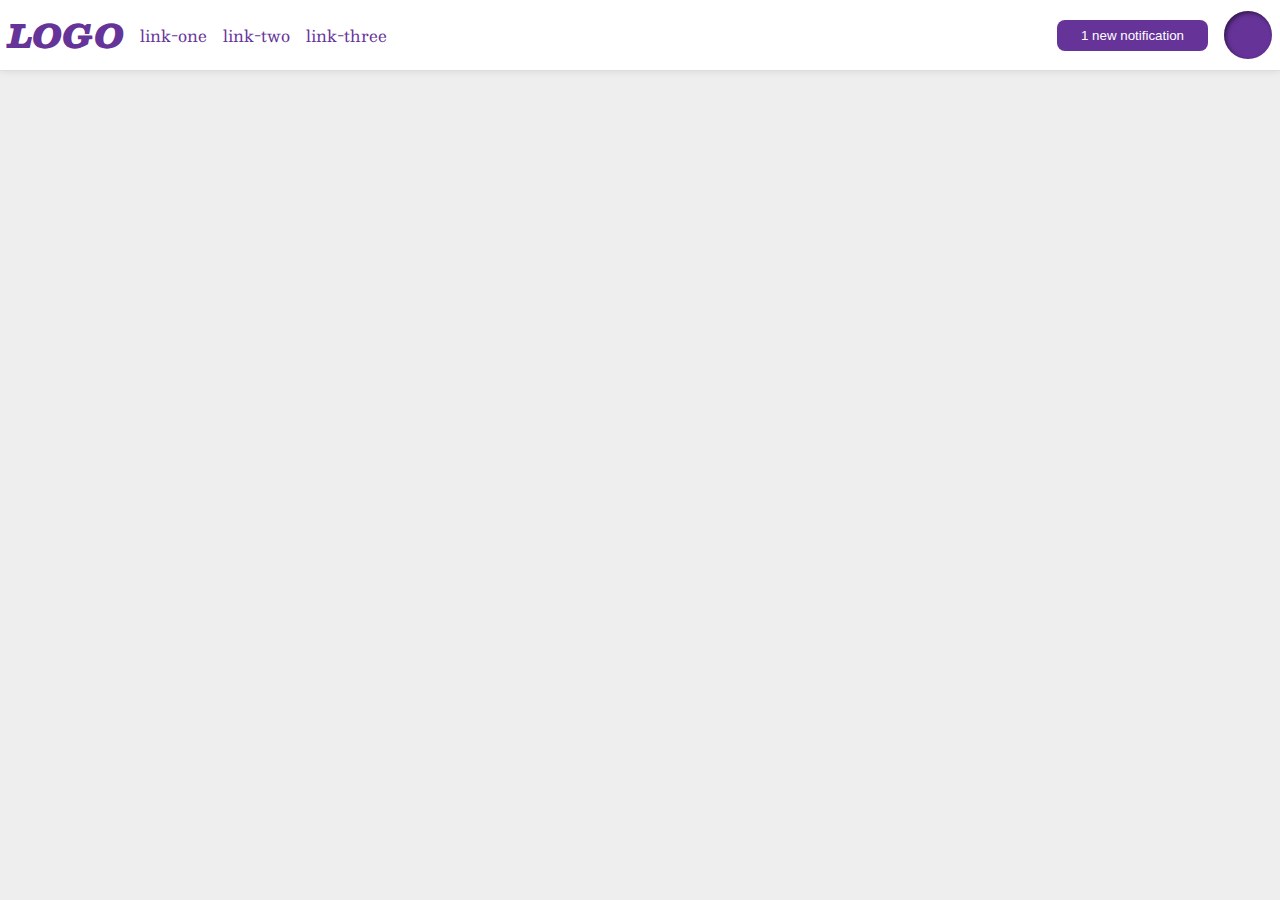
<file: flex/03-flex-header-2/index.html>
<!DOCTYPE html>
<html lang="en">
  <head>
    <meta charset="UTF-8">
    <meta http-equiv="X-UA-Compatible" content="IE=edge">
    <meta name="viewport" content="width=device-width, initial-scale=1.0">
    <title>Flex Header 2</title>
    <link rel="stylesheet" href="style.css">
  </head>
  <body>
    <div class="header">
      <div class="header-left">
        <div class="logo">
          LOGO
        </div>
        <ul class="links">
          <li><a href="google.com">link-one</a></li>
          <li><a href="google.com">link-two</a></li>
          <li><a href="google.com">link-three</a></li>
        </ul>
      </div>
      <div class="header-right">
        <button class="notifications">
          1 new notification
        </button>
        <div class="profile-image"></div>
      </div>
    </div>
  </body>
</html>
</file>
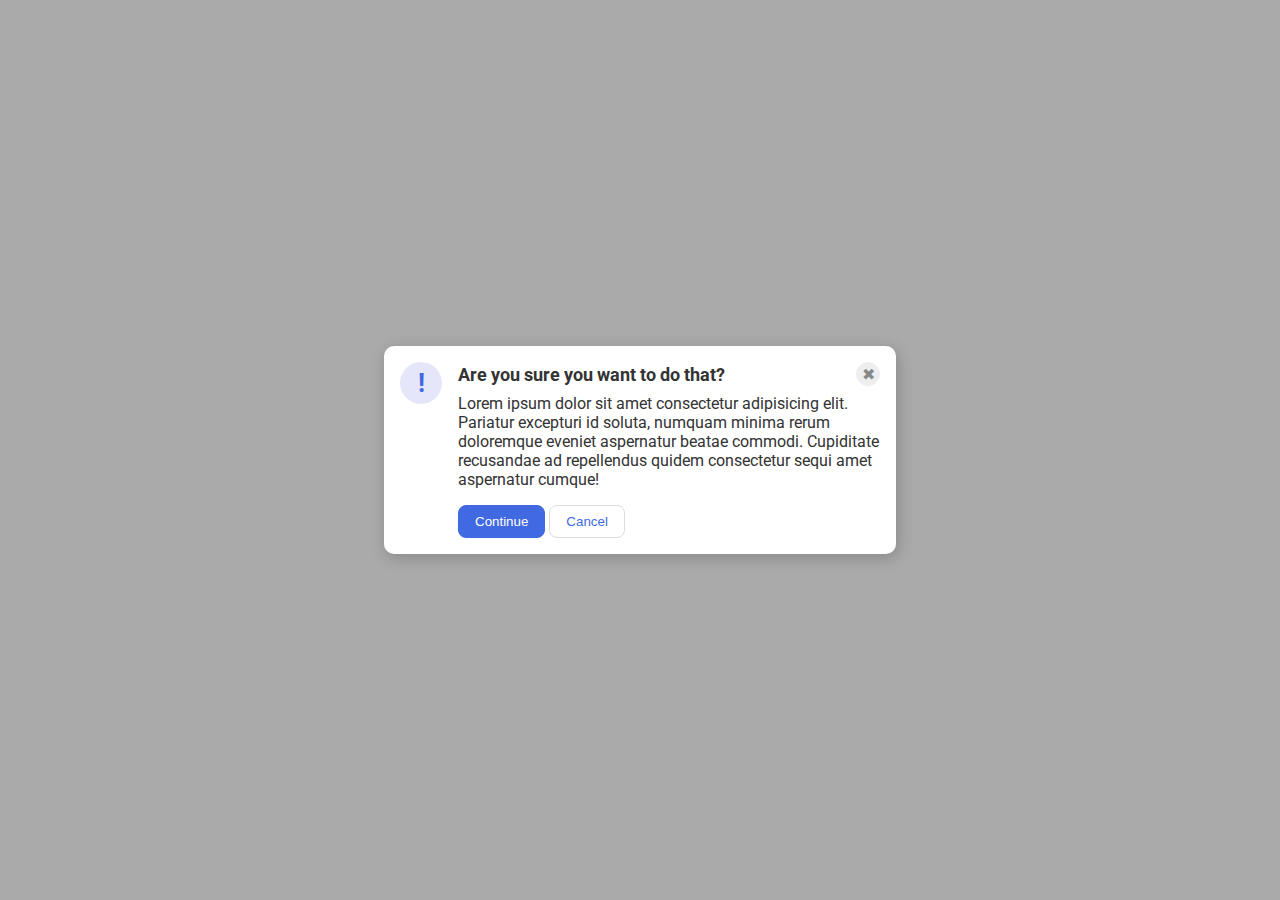
<file: flex/05-flex-modal/index.html>
<!DOCTYPE html>
<html lang="en">
  <head>
    <meta charset="UTF-8">
    <meta http-equiv="X-UA-Compatible" content="IE=edge">
    <meta name="viewport" content="width=device-width, initial-scale=1.0">
    <link rel="stylesheet" href="style.css">
    <title>Modal</title>
  </head>
  <body>
    <div class="modal">
      <div class="icon">!</div>
      <div class="container">
        <div class="header">Are you sure you want to do that?
          <button class="close-button">✖</button>
        </div>
        <div class="text">Lorem ipsum dolor sit amet consectetur adipisicing elit. Pariatur excepturi id soluta, numquam minima rerum doloremque eveniet aspernatur beatae commodi. Cupiditate recusandae ad repellendus quidem consectetur sequi amet aspernatur cumque!</div>
        <button class="continue">Continue</button>
        <button class="cancel">Cancel</button>
      </div>
    </div>
  </body>
</html>
</file>
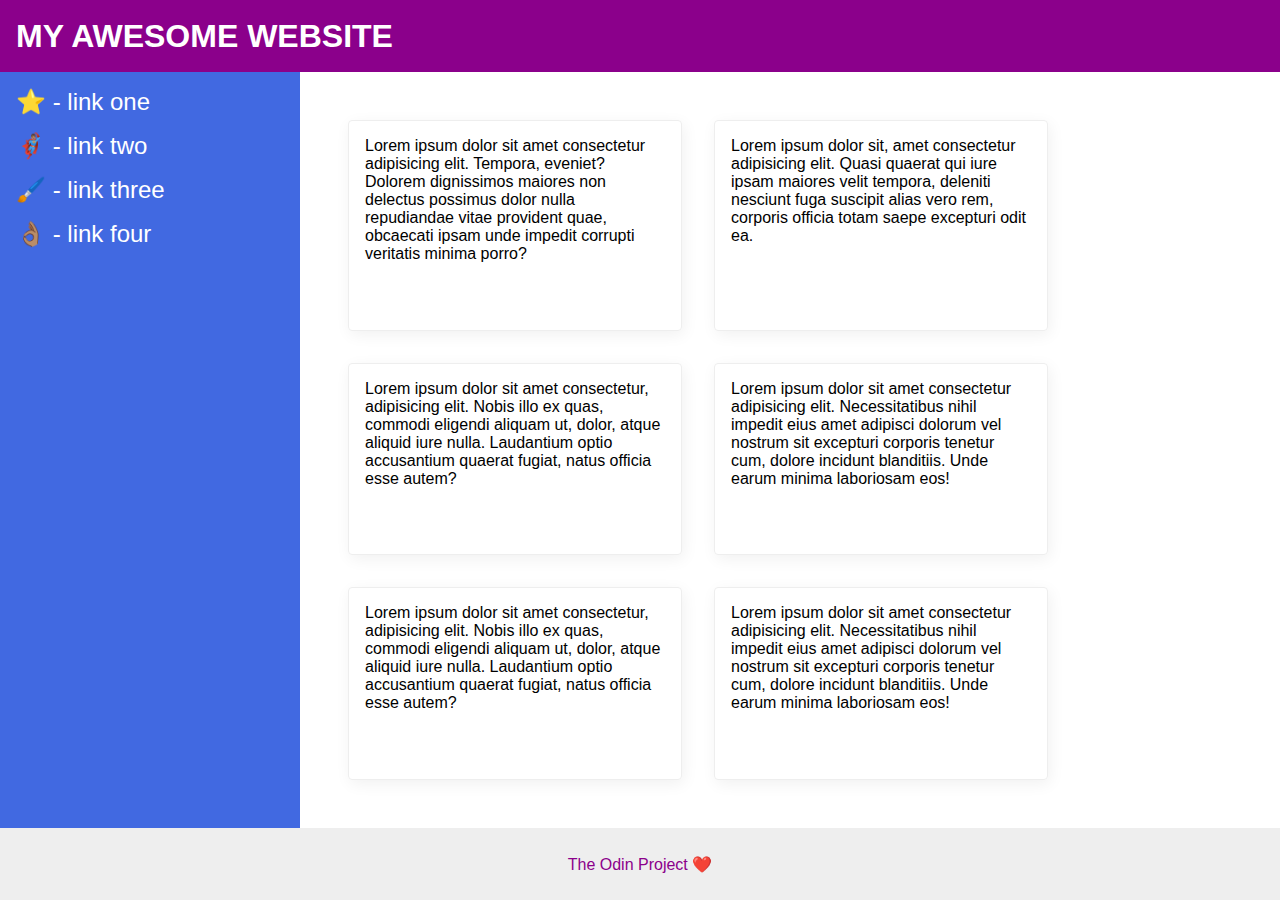
<file: flex/07-flex-layout-2/index.html>
<!DOCTYPE html>
<html lang="en">
  <head>
    <meta charset="UTF-8">
    <meta http-equiv="X-UA-Compatible" content="IE=edge">
    <meta name="viewport" content="width=device-width, initial-scale=1.0">
    <title>The Holy Grail</title>
    <link rel="stylesheet" href="style.css">
  </head>
  <body>
    <div class="header">
      MY AWESOME WEBSITE
    </div>
    
    <div class="container">    
      <div class="sidebar">
        <ul>
          <li><a href="#">⭐ - link one</a></li>
          <li><a href="#">🦸🏽‍♂️ - link two</a></li>
          <li><a href="#">🖌️ - link three</a></li>
          <li><a href="#">👌🏽 - link four</a></li>
        </ul>
      </div>
      <div class="cards">
        <div class="card">Lorem ipsum dolor sit amet consectetur adipisicing elit. Tempora, eveniet? Dolorem dignissimos maiores non delectus possimus dolor nulla repudiandae vitae provident quae, obcaecati ipsam unde impedit corrupti veritatis minima porro?</div>
        <div class="card">Lorem ipsum dolor sit, amet consectetur adipisicing elit. Quasi quaerat qui iure ipsam maiores velit tempora, deleniti nesciunt fuga suscipit alias vero rem, corporis officia totam saepe excepturi odit ea.</div>
        <div class="card">Lorem ipsum dolor sit amet consectetur, adipisicing elit. Nobis illo ex quas, commodi eligendi aliquam ut, dolor, atque aliquid iure nulla. Laudantium optio accusantium quaerat fugiat, natus officia esse autem?</div>
        <div class="card">Lorem ipsum dolor sit amet consectetur adipisicing elit. Necessitatibus nihil impedit eius amet adipisci dolorum vel nostrum sit excepturi corporis tenetur cum, dolore incidunt blanditiis. Unde earum minima laboriosam eos!</div>
        <div class="card">Lorem ipsum dolor sit amet consectetur, adipisicing elit. Nobis illo ex quas, commodi eligendi aliquam ut, dolor, atque aliquid iure nulla. Laudantium optio accusantium quaerat fugiat, natus officia esse autem?</div>
        <div class="card">Lorem ipsum dolor sit amet consectetur adipisicing elit. Necessitatibus nihil impedit eius amet adipisci dolorum vel nostrum sit excepturi corporis tenetur cum, dolore incidunt blanditiis. Unde earum minima laboriosam eos!</div>
      </div>
    </div>

    <div class="footer">
      The Odin Project ❤️
    </div>
  </body>
</html>
</file>
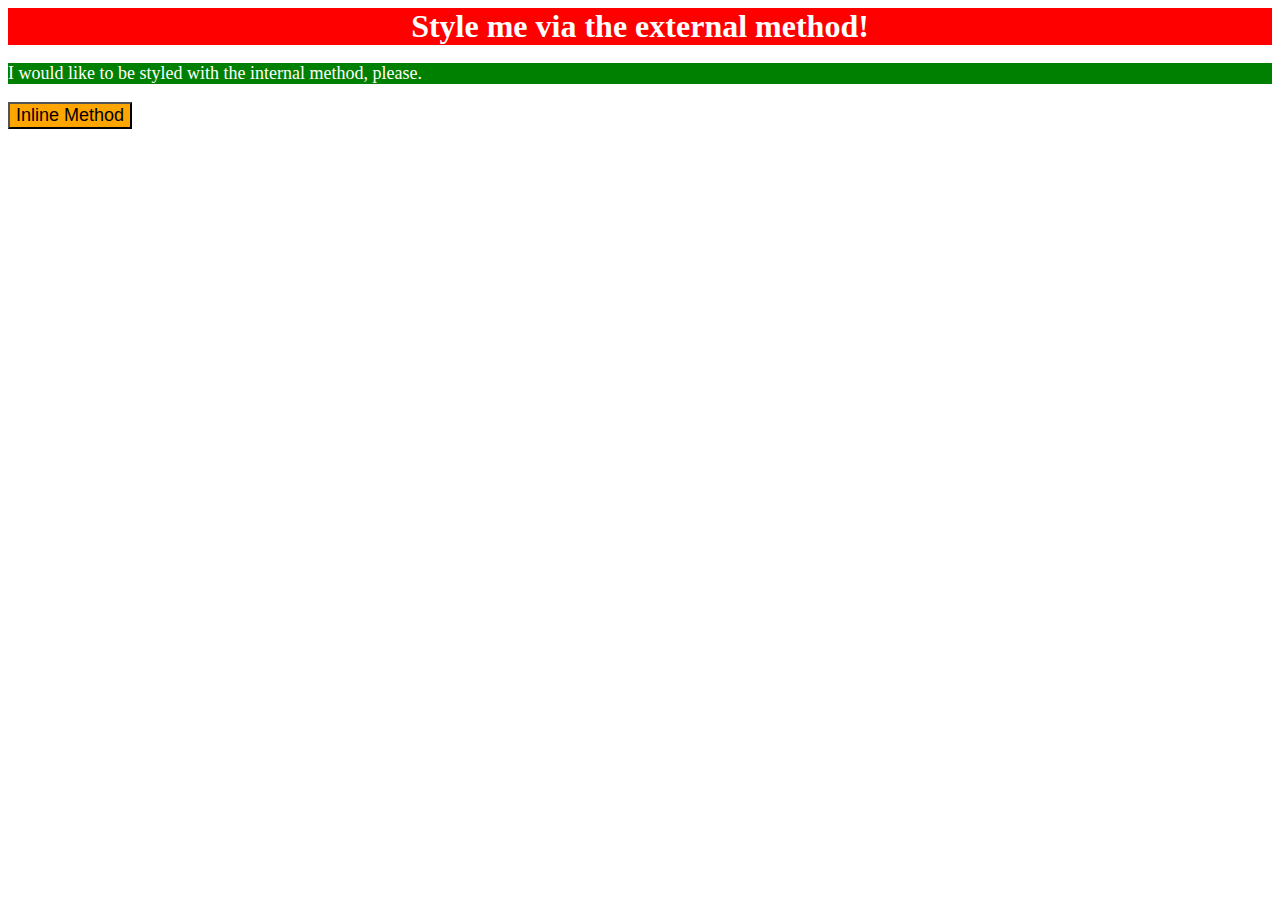
<file: foundations/01-css-methods/index.html>
<!DOCTYPE html>
<html lang="en">
  <head>
    <meta charset="UTF-8">
    <meta http-equiv="X-UA-Compatible" content="IE=edge">
    <meta name="viewport" content="width=device-width, initial-scale=1.0">
    <title>Methods for Adding CSS</title>
    <link rel="stylesheet" href="styles.css">
    <style>
      p {
        background-color: green;
        color: white;
        font-size: 18px;
      }
    </style>
  </head>
  <body>
    <div>Style me via the external method!</div>
    <p>I would like to be styled with the internal method, please.</p>
    <button style="background-color: orange; font-size: 18px;">Inline Method</button>
  </body>
</html>
</file>
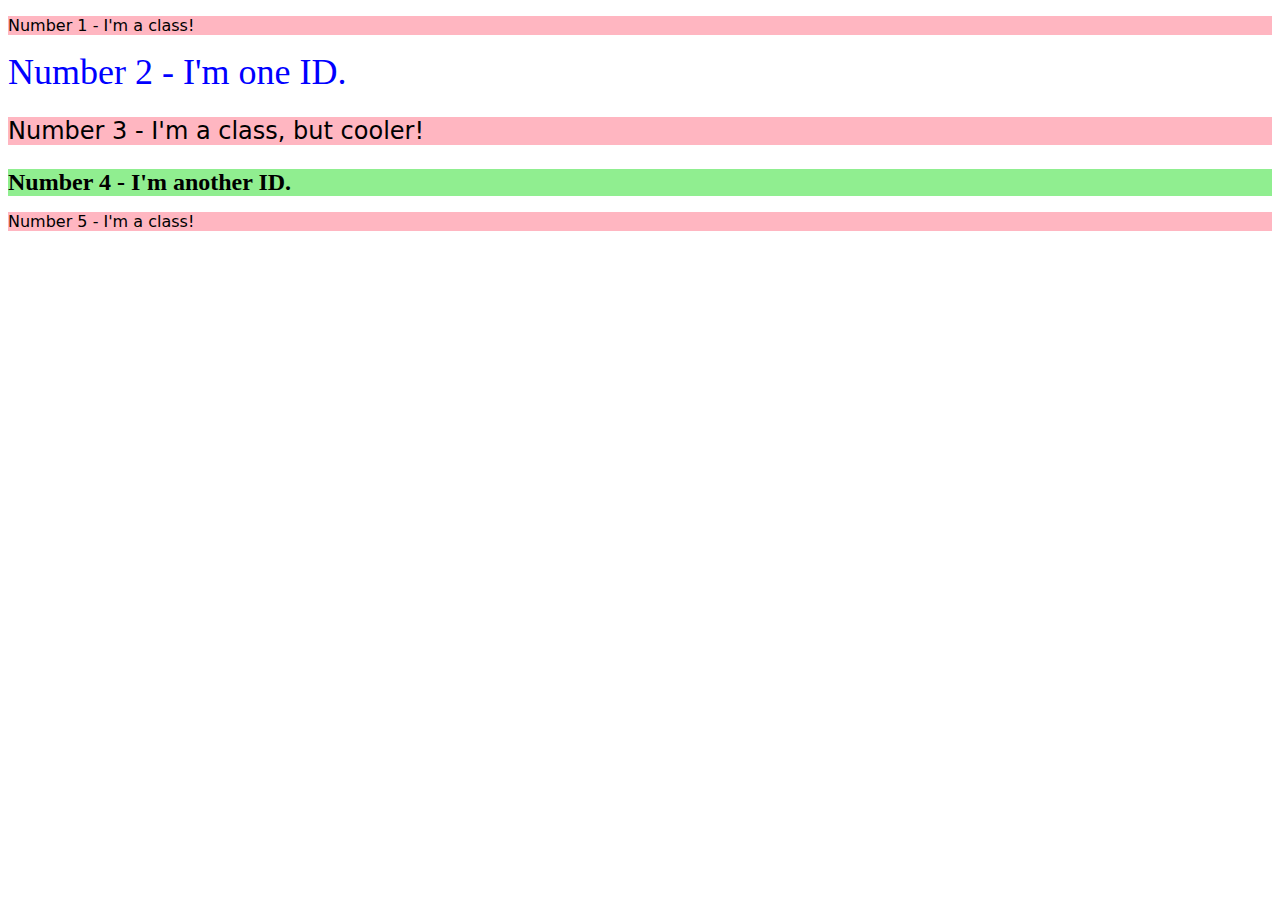
<file: foundations/02-class-id-selectors/index.html>
<!DOCTYPE html>
<html lang="en">
  <head>
    <meta charset="UTF-8">
    <meta http-equiv="X-UA-Compatible" content="IE=edge">
    <meta name="viewport" content="width=device-width, initial-scale=1.0">
    <title>Class and ID Selectors</title>
    <link rel="stylesheet" href="style.css">
  </head>
  <body>
    <p class="odd">Number 1 - I'm a class!</p>
    <div id="two">Number 2 - I'm one ID.</div>
    <p class="odd adjust-font-size">Number 3 - I'm a class, but cooler!</p>
    <div id="four" class="adjust-font-size">Number 4 - I'm another ID.</div>
    <p class="odd">Number 5 - I'm a class!</p>
  </body>
</html>
</file>
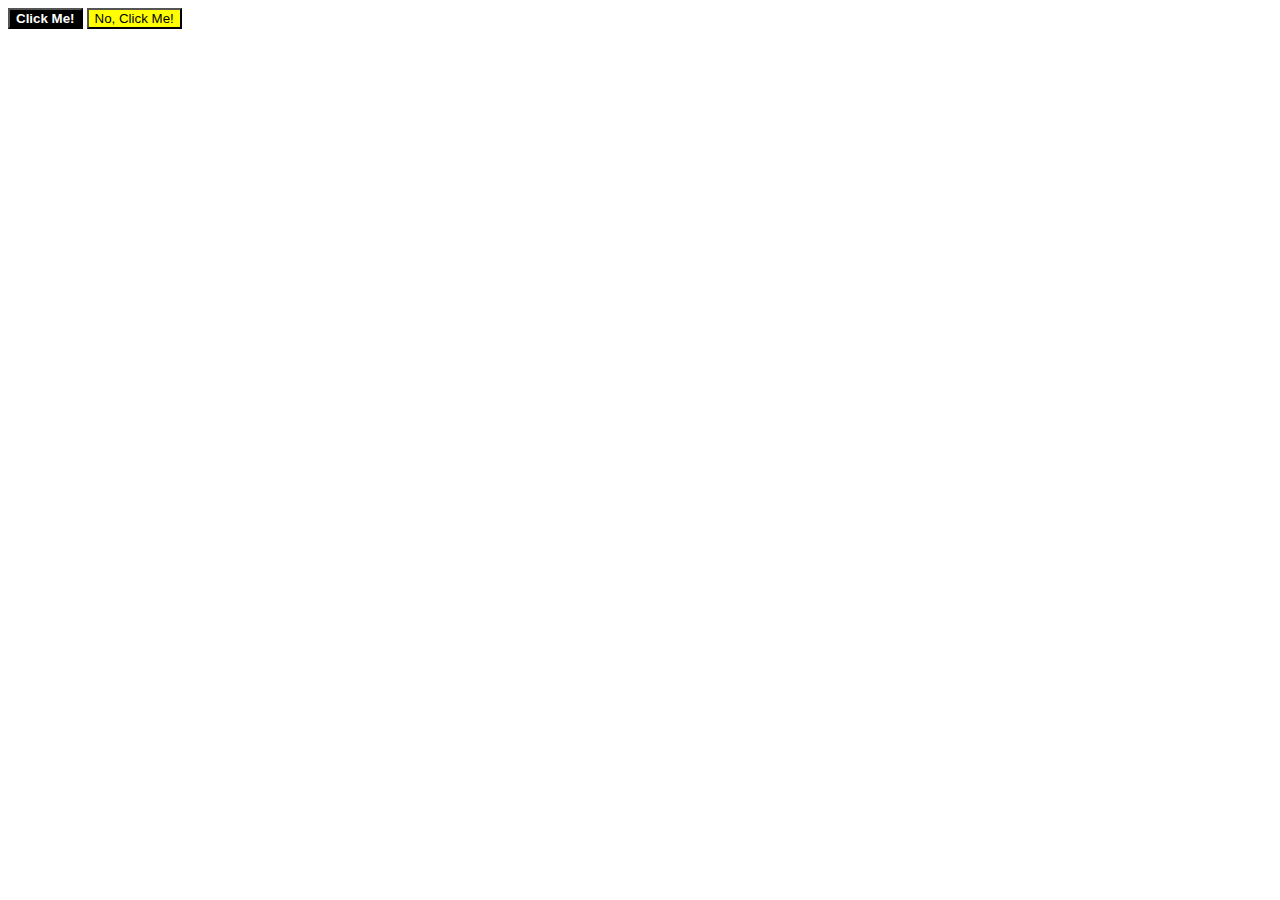
<file: foundations/03-grouping-selectors/index.html>
<!DOCTYPE html>
<html lang="en">
  <head>
    <meta charset="UTF-8">
    <meta http-equiv="X-UA-Compatible" content="IE=edge">
    <meta name="viewport" content="width=device-width, initial-scale=1.0">
    <title>Grouping Selectors</title>
    <link rel="stylesheet" href="style.css">
  </head>
  <body>
    <button class="black">Click Me!</button>
    <button class="yellow">No, Click Me!</button>
  </body>
</html>
</file>
<file: flex/03-flex-header-2/style.css>
/* this is some magical font-importing.  
you'll learn about it later. */
@import url('https://fonts.googleapis.com/css2?family=Besley:ital,wght@0,400;1,900&display=swap');

body {
  margin: 0;
  background: #eee;
  font-family: Besley, serif;
}

.header {
  background: white;
  border-bottom: 1px solid #ddd;
  box-shadow: 0 0 8px rgba(0,0,0,.1);
  padding: 8px;
  display: flex;
  justify-content: space-between;
}

.profile-image {
  background: rebeccapurple;
  box-shadow: inset 2px 2px 4px rgba(0,0,0,.5);
  border-radius: 50%;
  width: 48px;
  height: 48px;
}

.logo {
  color: rebeccapurple;
  font-size: 32px;
  font-weight: 900;
  font-style: italic;
}

button {
  border: none;
  border-radius: 8px;
  background: rebeccapurple;
  color: white;
  padding: 8px 24px;
}

a {
  /* this removes the line under our links */
  text-decoration: none;
  color: rebeccapurple;
}

ul {
  list-style-type: none;
  display: flex;
  margin: 0;
  padding: 0;
  gap: 16px;
}

.header-left,
.header-right {
  display: flex;
  align-items: center;
  gap: 16px;
}
</file>
<file: flex/05-flex-modal/style.css>
@import url('https://fonts.googleapis.com/css2?family=Roboto:wght@400;700&display=swap');

html, body {
  height: 100%;
}

body {
  font-family: Roboto, sans-serif;
  margin: 0;
  background: #aaa;
  color: #333;
  /* I'll give you this one for free lol */
  display: flex;
  align-items: center;
  justify-content: center;
}

.modal {
  background: white;
  width: 480px;
  border-radius: 10px;
  box-shadow: 2px 4px 16px rgba(0,0,0,.2);
  display: flex;
  gap: 16px;
  padding: 16px;
}

.icon {
  color: royalblue;
  font-size: 26px;
  font-weight: 700;
  background: lavender;
  width: 42px;
  height: 42px;
  border-radius: 50%;
  display: flex;
  align-items: center;
  justify-content: center;
  flex-shrink: 0;
}

.header {
  display: flex;
  align-items: center;
  justify-content: space-between;
  font-size: 18px;
  font-weight: bold;
  margin-bottom: 8px;
}

.text {
  margin-bottom: 16px;
}

.close-button {
  background: #eee;
  border-radius: 50%;
  color: #888;
  font-weight: 400;
  font-size: 16px;
  height: 24px;
  width: 24px;
  display: flex;
  align-items: center;
  justify-content: center;
  border: 1px solid #eee;
  padding: 0;
}

button {
  cursor: pointer;
  padding: 8px 16px;
  border-radius: 8px;
}

button.continue {
  background: royalblue;
  border: 1px solid royalblue;
  color: white;
}

button.cancel {
  background: white;
  border: 1px solid #ddd;
  color: royalblue;
}
</file>
<file: flex/07-flex-layout-2/style.css>
body {
  font-family: -apple-system, BlinkMacSystemFont, 'Segoe UI', Roboto, Oxygen, Ubuntu, Cantarell, 'Open Sans', 'Helvetica Neue', sans-serif;
  margin: 0;
  min-height: 100vh;
}

body,
.header,
.footer,
.container,
.cards {
  display: flex;
}

body {
  flex-direction: column;
}

.header,
.footer {
  align-items: center;
}

.container {
  flex: 1;
}

.cards {
  flex-wrap: wrap;
  padding: 32px;
}

.header {
  height: 72px;
  background: darkmagenta;
  color: white;
  font-size: 32px;
  font-weight: bold;
  padding: 0 16px;
}

.footer {
  height: 72px;
  background: #eee;
  color: darkmagenta;
  justify-content: center;
}

.sidebar {
  width: 300px;
  background: royalblue;
  box-sizing: border-box;
  flex-shrink: 0;
  padding: 16px;
}

.card {
  border: 1px solid #eee;
  box-shadow: 2px 4px 16px rgba(0,0,0,.06);
  border-radius: 4px;
  padding: 16px;
  margin: 16px;
  width: 300px;
}

ul {
  list-style: none;
  margin: 0;
  padding: 0;
}

li {
  margin-bottom: 16px;
}

a {
  color: white;
  font-size: 24px;
  text-decoration: none;
}
</file>
<file: foundations/01-css-methods/styles.css>
div {
    background-color: red;
    color: white;
    font-size: 32px;
    text-align: center;
    font-weight: bold;
}
</file>
<file: foundations/02-class-id-selectors/style.css>
.odd {
    background-color: #ffb6c1;
    font-family: Verdana, "DejaVu Sans", sans-serif;
}

.adjust-font-size {
    font-size: 24px;
}

#two {
    color: #0000ff;
    font-size: 36px;
}

#four {
    background-color: #90ee90;
    font-weight: bold;
}
</file>
<file: foundations/03-grouping-selectors/style.css>
.black
.yellow {
    font-size: 28px;
    font-family: Helvetica, "Times New Roman", sans-serif;
}

.black {
    background-color: #000000;
    color: #ffffff;
    font-weight: bold;
}

.yellow {
    background-color: #ffff00;
}
</file>
